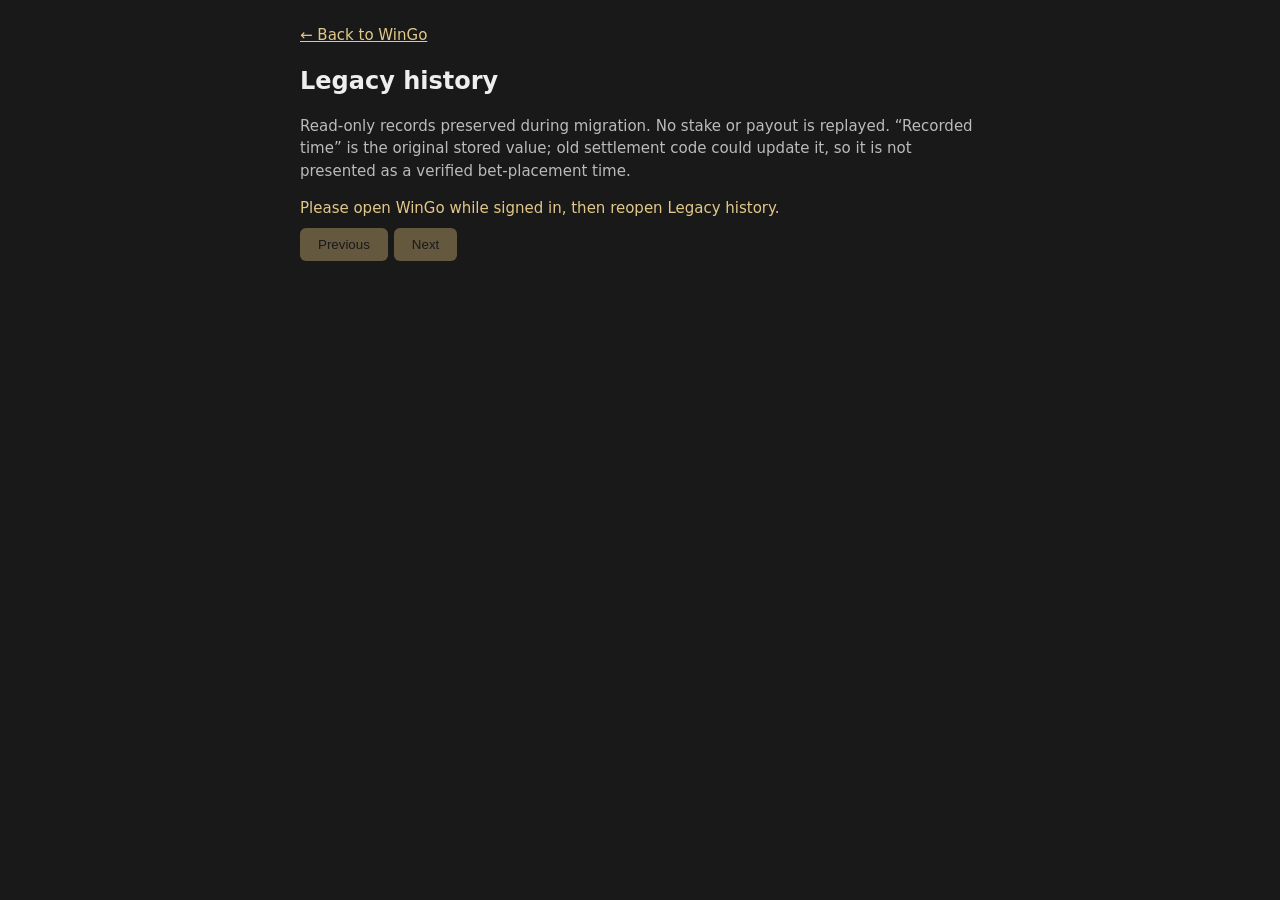
<file: veegame-legacy-history.html>
<!doctype html><html lang="en"><meta charset="utf-8"><meta name="viewport" content="width=device-width,initial-scale=1"><meta name="referrer" content="no-referrer"><title>Veegame — Legacy history</title><style>body{margin:0;background:#191919;color:#eee;font:15px/1.5 system-ui,sans-serif}main{max-width:680px;margin:auto;padding:24px 16px}a{color:#e2c889}h1{font-size:24px}p{color:#bbb}.card{border:1px solid #494238;border-radius:10px;padding:14px;margin:12px 0}.muted{color:#b8b1a5;font-size:12px;overflow-wrap:anywhere}button{padding:9px 18px;margin:8px 6px 8px 0;background:#d4b777;color:#191919;border:0;border-radius:6px}button:disabled{opacity:.4}#status{color:#e2c889}</style><main><a href="/#/saasLottery/WinGo?gameCode=WinGo_1M">← Back to WinGo</a><h1>Legacy history</h1><p>Read-only records preserved during migration. No stake or payout is replayed. “Recorded time” is the original stored value; old settlement code could update it, so it is not presented as a verified bet-placement time.</p><div id="status" role="status">Loading…</div><section id="records"></section><button id="prev">Previous</button><button id="next">Next</button></main><script>
let page=1,total=0;const status=document.querySelector('#status'),records=document.querySelector('#records');
function token(){try{const v=JSON.parse(localStorage.getItem('ar_token')||'null');return typeof v==='string'?v:v?.value||''}catch{return ''}}
function line(parent,text,cls){const el=document.createElement('div');el.textContent=text;if(cls)el.className=cls;parent.append(el)}
async function load(){records.replaceChildren();status.textContent='Loading…';try{const t=token();if(!t)throw Error('Please open WinGo while signed in, then reopen Legacy history.');const r=await fetch('/api/Lottery/GetLegacyRecordPage?pageNo='+page,{headers:{Authorization:'Bearer '+t},cache:'no-store'});const b=await r.json();if(!r.ok||b.code!==0)throw Error('Session expired or archive unavailable. Please sign in again.');total=b.data.totalPage;status.textContent=b.data.totalCount?'Page '+page+' of '+total+' · '+b.data.totalCount+' archived records':'No archived records yet. Existing legacy database records are not deleted by this integration.';for(const row of b.data.list){const card=document.createElement('article');card.className='card';line(card,'Issue '+row.issueNumber);line(card,'Selection '+row.selection+' · Original stake ₹'+row.stake);line(card,'Stored result: '+(row.result??'Pending')+' · Legacy status: '+row.legacyStatus);line(card,'Recorded time: '+(row.recordedTime||'Not available'),'muted');line(card,row.sourceTable+' / '+row.sourceId,'muted');records.append(card)}}catch(e){status.textContent=e.message}document.querySelector('#prev').disabled=page<=1;document.querySelector('#next').disabled=page>=total}
document.querySelector('#prev').onclick=()=>{if(page>1){page--;load()}};document.querySelector('#next').onclick=()=>{if(page<total){page++;load()}};load();
</script></html>
</file>
